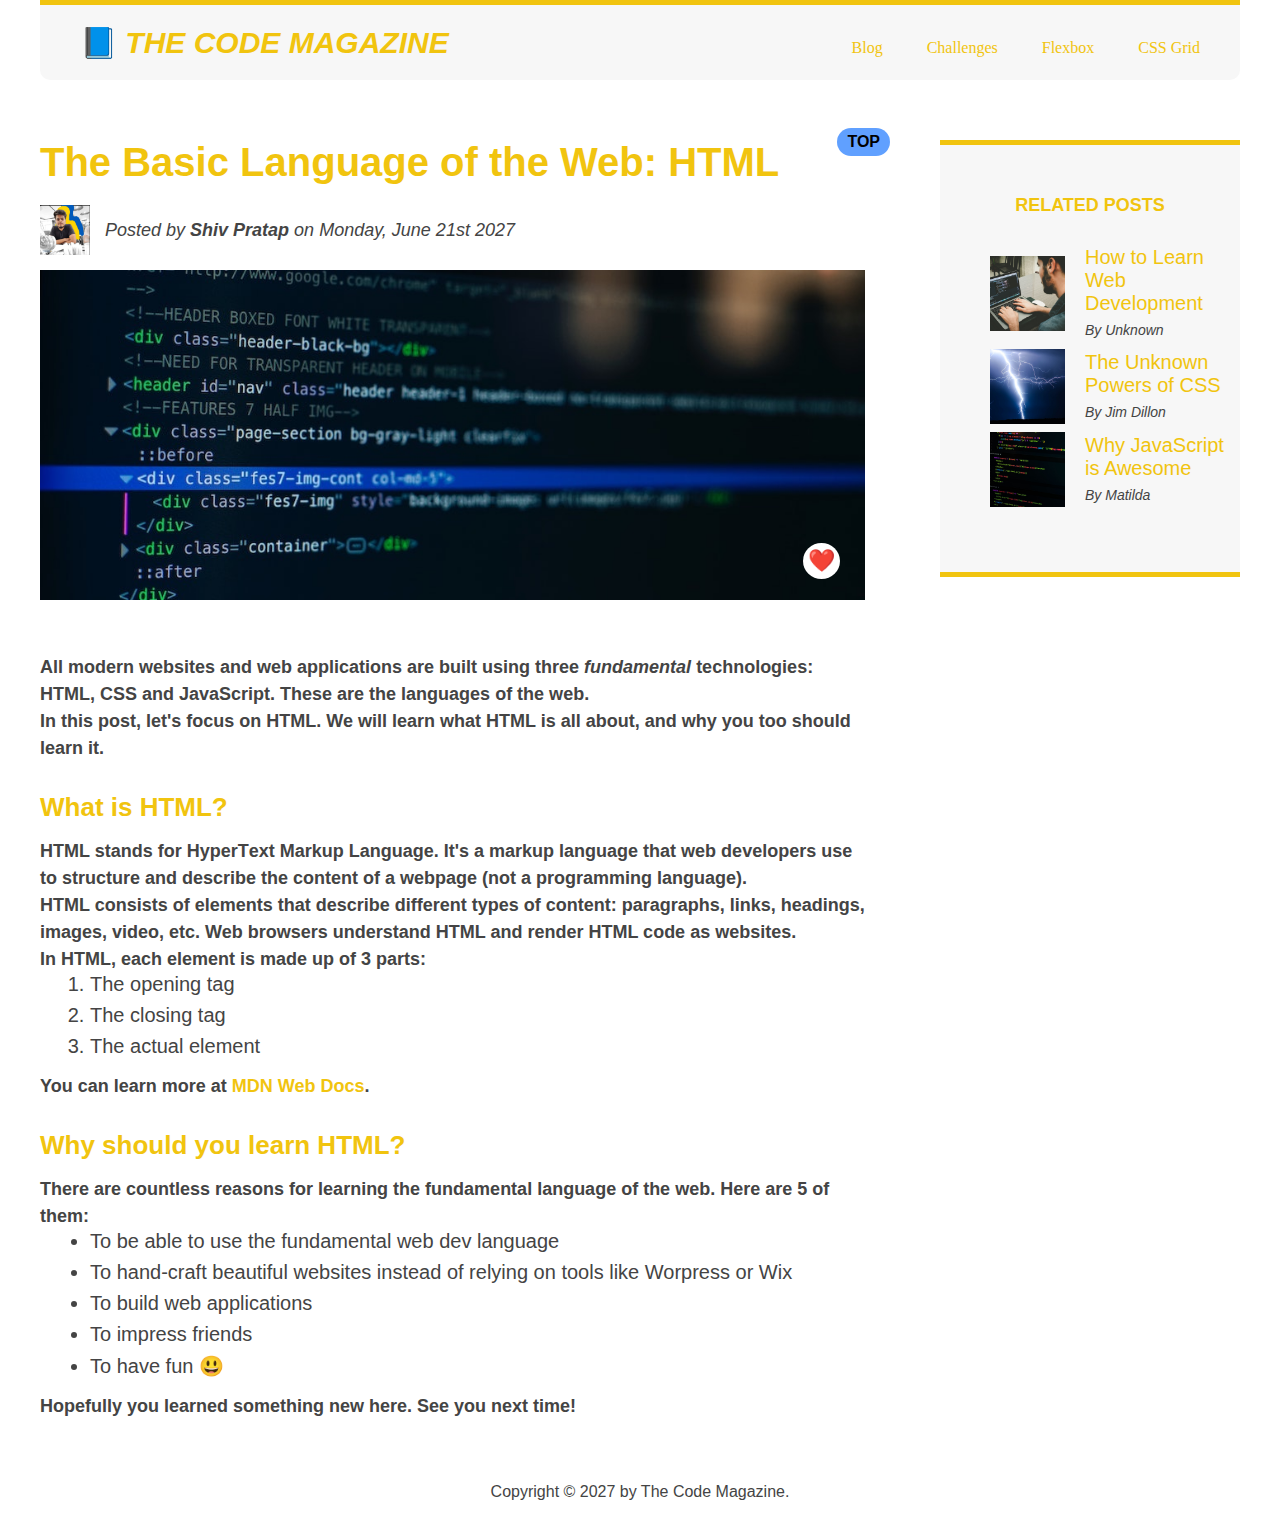
<file: index.html>
<!DOCTYPE html>
<html lang="en">
  <head>
    <meta charset="UTF-8" />
    <title>The Basic Language of the Web: HTML</title>
    <link rel="stylesheet" href="style.css" />
  </head>

  <body>
    <!--
    <h1>The Basic Language of the Web: HTML</h1>
    <h2>The Basic Language of the Web: HTML</h2>
    <h3>The Basic Language of the Web: HTML</h3>
    <h4>The Basic Language of the Web: HTML</h4>
    <h5>The Basic Language of the Web: HTML</h5>
    <h6>The Basic Language of the Web: HTML</h6>
    -->
    <div class="container">
      <header id="top" class="main-header">
        <h1>📘 The Code Magazine</h1>

        <nav class="nav-bar">
          <a href="blog.html">Blog</a>
          <a href="#">Challenges</a>
          <a href="flexbox.html">Flexbox</a>
          <a href="css-grid.html">CSS Grid</a>
        </nav>
      </header>
      <!-- was only necessary for flexbox -->
      <!-- <div class="flex"> -->
      <article>
        <header class="about-author">
          <h2>The Basic Language of the Web: HTML</h2>
          <div class="author-section">
            <img
              src="img/photo_2023-05-13_01-30-47.jpg"
              alt="Headshot of Shiv"
              height="50"
              width="50"
              class="my-image"
            />

            <p id="author" class="me">
              Posted by <strong>Shiv Pratap</strong> on Monday, June 21st 2027
            </p>
          </div>
          <img
            src="img/post-img.jpg"
            alt="HTML code on a screen"
            width="500"
            height="200"
            class="post-image"
          />
          <button class="like">❤️</button>
        </header>

        <p class="related-author">
          All modern websites and web applications are built using three
          <em>fundamental</em>
          technologies: HTML, CSS and JavaScript. These are the languages of the
          web.
        </p>

        <p class="related-author">
          In this post, let's focus on HTML. We will learn what HTML is all
          about, and why you too should learn it.
        </p>

        <h3>What is HTML?</h3>
        <p class="related-author">
          HTML stands for <strong>H</strong>yper<strong>T</strong>ext
          <strong>M</strong>arkup <strong>L</strong>anguage. It's a markup
          language that web developers use to structure and describe the content
          of a webpage (not a programming language).
        </p>
        <p class="related-author">
          HTML consists of elements that describe different types of content:
          paragraphs, links, headings, images, video, etc. Web browsers
          understand HTML and render HTML code as websites.
        </p>
        <p class="related-author">
          In HTML, each element is made up of 3 parts:
        </p>

        <ol>
          <li>The opening tag</li>
          <li>The closing tag</li>
          <li>The actual element</li>
        </ol>

        <p class="related-author">
          You can learn more at
          <a
            href="https://developer.mozilla.org/en-US/docs/Web/HTML"
            target="_blank"
            >MDN Web Docs</a
          >.
        </p>

        <h3>Why should you learn HTML?</h3>

        <p class="related-author">
          There are countless reasons for learning the fundamental language of
          the web. Here are 5 of them:
        </p>

        <ul>
          <li>To be able to use the fundamental web dev language</li>
          <li>
            To hand-craft beautiful websites instead of relying on tools like
            Worpress or Wix
          </li>
          <li>To build web applications</li>
          <li>To impress friends</li>
          <li>To have fun 😃</li>
        </ul>

        <p class="related-author">
          Hopefully you learned something new here. See you next time!
        </p>
      </article>

      <aside class="related-post">
        <h4>Related posts</h4>

        <ul class="noBullet">
          <li class="noBulletPost">
            <img
              src="img/related-1.jpg"
              alt="Person programming"
              width="75"
              width="75"
            />
            <div>
              <a href="#">How to Learn Web Development</a>
              <p class="by">By Unknown</p>
            </div>
          </li>
          <li class="noBulletPost">
            <img
              src="img/related-2.jpg"
              alt="Lightning"
              width="75"
              heigth="75"
            />
            <div>
              <a href="#">The Unknown Powers of CSS</a>
              <p class="by">By Jim Dillon</p>
            </div>
          </li>
          <li class="noBulletPost">
            <img
              src="img/related-3.jpg"
              alt="JavaScript code on a screen"
              width="75"
              height="75"
            />
            <div>
              <a href="#">Why JavaScript is Awesome</a>
              <p class="by">By Matilda</p>
            </div>
          </li>
        </ul>
      </aside>
      <!-- </div> -->

      <footer>
        <p id="copyright" class="copyright text">
          Copyright &copy; 2027 by The Code Magazine.
        </p>
      </footer>
      <!-- <a href="#top"><button class="arrow">&uarr;</button></a> -->
    </div>
  </body>
</html>
</file>
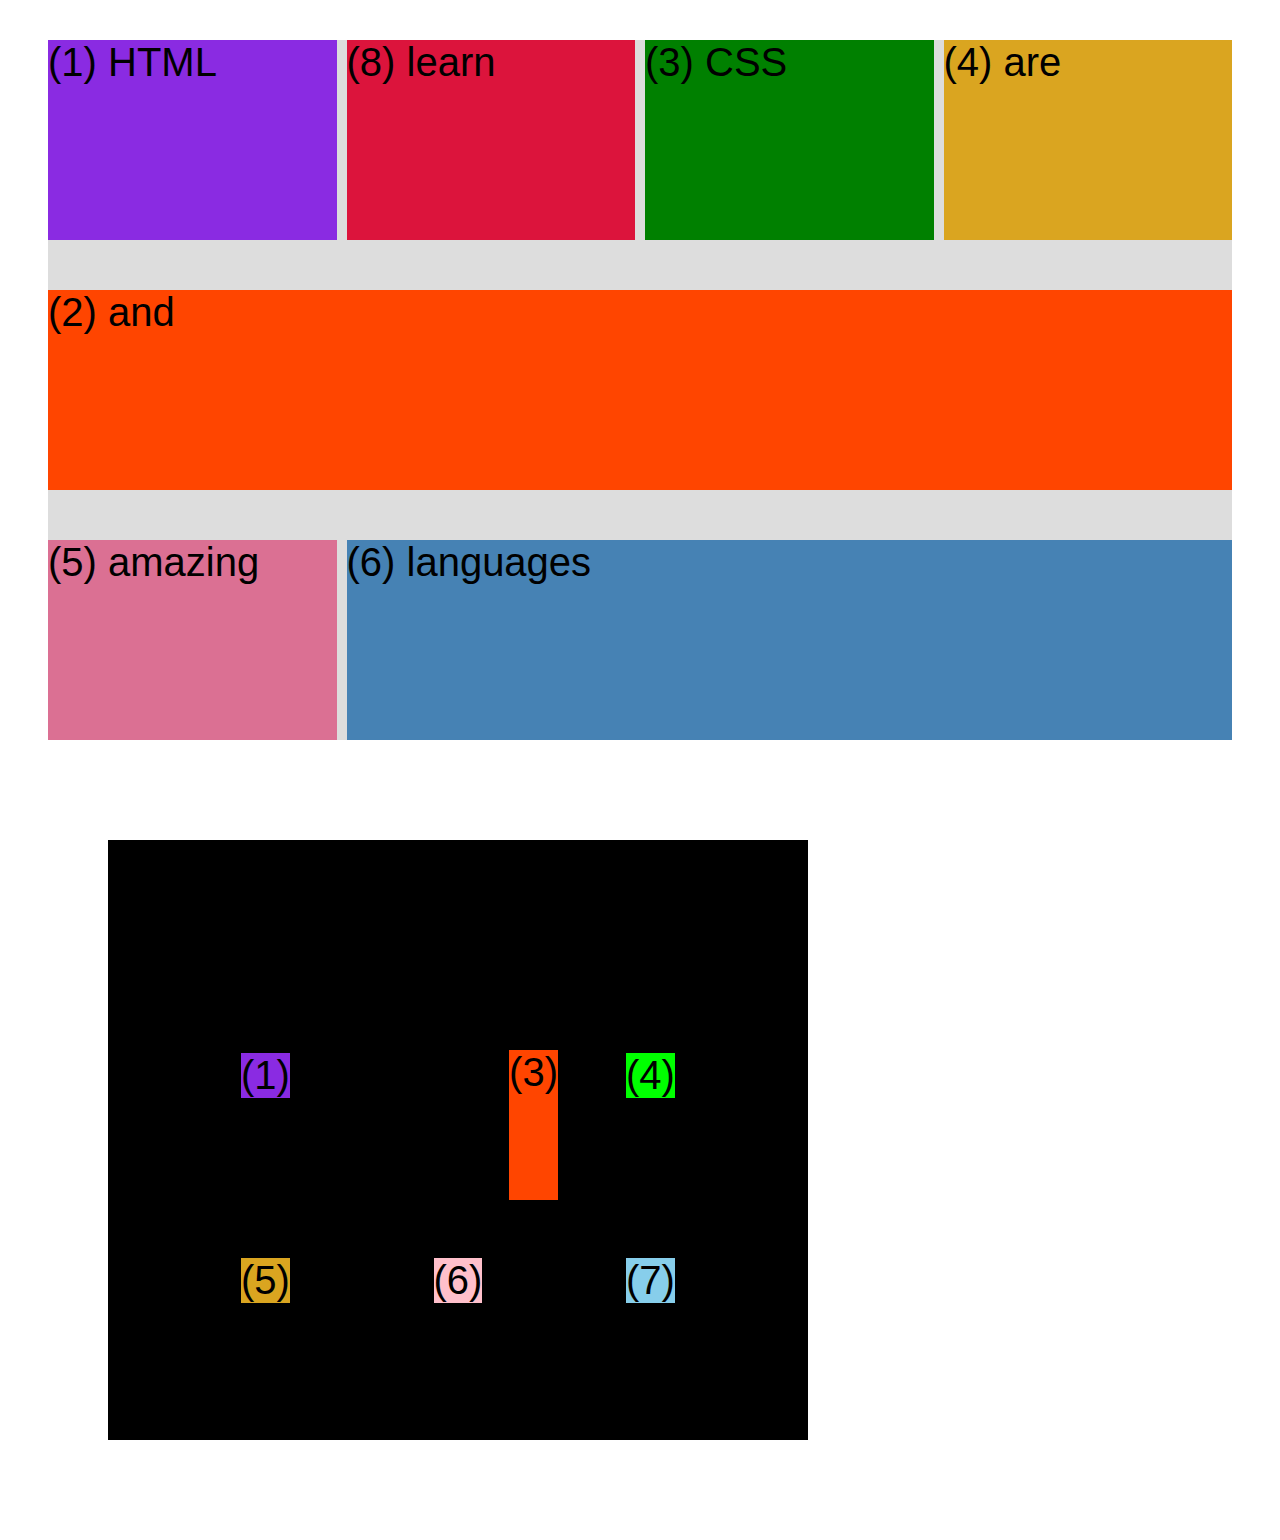
<file: css-grid.html>
<!DOCTYPE html>
<html lang="en">
  <head>
    <meta charset="UTF-8" />
    <meta http-equiv="X-UA-Compatible" content="IE=edge" />
    <meta name="viewport" content="width=device-width, initial-scale=1.0" />
    <title>CSS Grid</title>
    <style>
      .el--1 {
        background-color: blueviolet;
      }
      .el--2 {
        background-color: orangered;
      }
      .el--3 {
        background-color: green;
        height: 200px; /*this will define the tallest height of the entire row it is placed in*/
      }
      .el--4 {
        background-color: goldenrod;
      }
      .el--5 {
        background-color: palevioletred;
      }
      .el--6 {
        background-color: steelblue;
        grid-column: -4 / -1;
      }
      .el--7 {
        background-color: yellow;
        /* height: 200px; */
        /*align-self: flex-end; this flex property is also working on grid*/
      }
      .el--8 {
        background-color: crimson;
      }

      .container--1 {
        /* STARTER */
        font-family: sans-serif;
        background-color: #ddd;
        font-size: 40px;
        margin: 40px;

        /* CSS GRID */
        display: grid;
        /* grid-template-columns: 200px 200px 400px 500px;                 defines how many and of what width columns you want in your grid*/
        /*grid-template-columns: 1fr 1fr 1fr 1fr; /*defines how many and of what width columns you want in your grid , fr is unit used for variable width    bigger fr means larger result in*/
        /*grid-template-columns: 3fr 1fr 1fr 1fr; /*gives three parts of containter to first column and remaining of 1 parts each to other three columns*/
        /* grid-template-columns: 3fr 1fr 1fr auto; /*auto will make the last column the required space for its content*/

        grid-template-columns: repeat(
          4,
          1fr
        ); /*repeat function will set the fr of four columns to 1fr*/
        /*  grid-template-rows: 300px 300px; /*defines how many and of what height rows you want in your grid*/
        grid-template-rows: 1fr 1fr 1fr;
        /*height: 500px; will set the height of the grid container*/
        /* gap: 20px; */
        row-gap: 50px; /*tells how much gap you want between rows*/
        column-gap: 10px; /*tells how much gap you want between columns*/
      }

      .el--8 {
        grid-column: 2 / 3; /*2 and 3 defines grid line of the column start / end*/
        grid-row: 1 / 2; /*same as grid-column*/
      }

      .el--2 {
        /* grid-column: 1 / 2; */
        grid-row: 2 / 3;
        grid-column: 1 / -1;
      }

      /*styling for container two*/

      .ell--1 {
        background-color: blueviolet;
      }
      .ell--3 {
        background-color: orangered;
        height: 150px;
      }
      .ell--4 {
        background-color: lime;
      }
      .ell--5 {
        background-color: goldenrod;
      }
      .ell--6 {
        background-color: pink;
      }
      .ell--7 {
        background-color: skyblue;
      }

      .container--2 {
        /* STARTER */
        font-family: sans-serif;
        background-color: black;
        font-size: 40px;
        margin: 100px;

        width: 700px;
        height: 600px;

        /* CSS GRID */

        display: grid;
        grid-template-columns: 125px 200px 125px;
        grid-template-rows: 250px 100px;

        /*aligning tracks inside container: distribute empty space*/
        justify-content: center; /*align horizontally the tracks all other properties related to justify-content can be used*/
        align-content: center; /* align vertically the tracks and instead of flex-end and flex-start use start and end*/
        gap: 30px;

        /*aligning items inside cells*/
        align-items: center;
        justify-items: center; /*using items instead of content because it is based on individual items inside the cells*/

        /* align-items: end;
        justify-items: end; */
      }

      /* we can align individual items by selecting them*/
      .ell--3 {
        justify-self: end;
        align-self: end;
      }
    </style>
  </head>
  <body>
    <div class="container--1">
      <div class="el el--1">(1) HTML</div>
      <div class="el el--2">(2) and</div>
      <div class="el el--3">(3) CSS</div>
      <div class="el el--4">(4) are</div>
      <div class="el el--5">(5) amazing</div>
      <div class="el el--6">(6) languages</div>
      <!-- <div class="el el--7">(7) to</div> -->
      <div class="el el--8">(8) learn</div>
    </div>

    <div class="container--2">
      <div class="el ell--1">(1)</div>
      <div class="el ell--3">(3)</div>
      <div class="el ell--4">(4)</div>
      <div class="el ell--5">(5)</div>
      <div class="el ell--6">(6)</div>
      <div class="el ell--7">(7)</div>
    </div>
  </body>
</html>
</file>
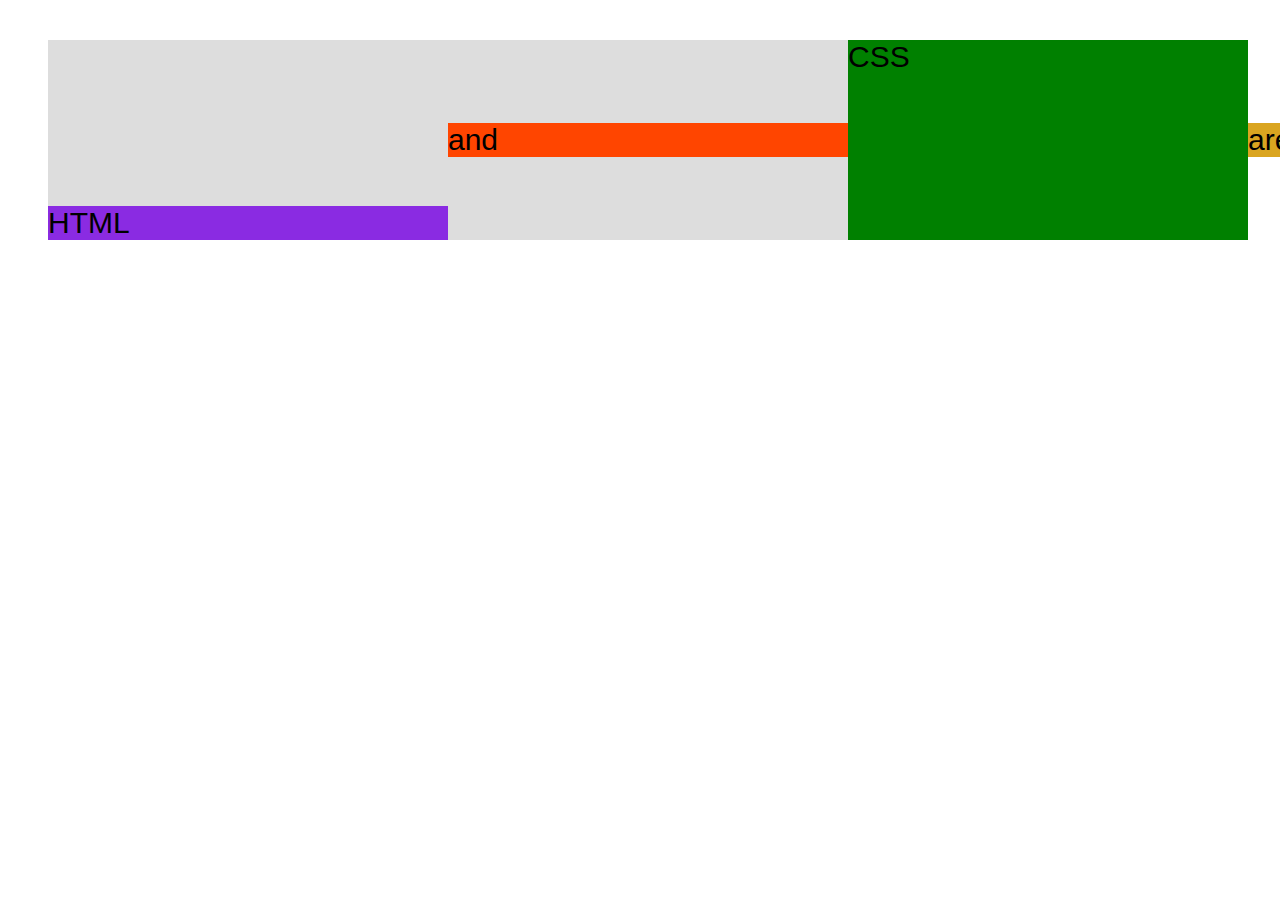
<file: flexbox.html>
<!DOCTYPE html>
<html lang="en">
  <head>
    <meta charset="UTF-8" />
    <meta http-equiv="X-UA-Compatible" content="IE=edge" />
    <meta name="viewport" content="width=device-width, initial-scale=1.0" />
    <title>Flexbox</title>
    <style>
      .el--1 {
        background-color: blueviolet;
      }
      .el--2 {
        background-color: orangered;
      }
      .el--3 {
        background-color: green;
        height: 200px;
        /* font-size: 20px; */
      }
      .el--4 {
        background-color: goldenrod;
      }
      .el--5 {
        background-color: palevioletred;
      }
      .el--6 {
        background-color: steelblue;
      }
      .el--7 {
        background-color: yellow;
      }
      .el--8 {
        background-color: crimson;
      }

      .container {
        /* STARTER */
        font-family: sans-serif;
        background-color: #ddd;
        font-size: 40px;
        width: 1000px;
        margin: 40px;

        /* FLEXBOX */
        font-size: 30px;
        display: flex;
        align-items: center; /*cross axis*/
        justify-content: flex-start; /*main axis*/
        /* gap: 30px; */
      }

      .el--1 {
        align-self: flex-end;
        /* flex-grow: 1; */
      }

      .el--5 {
        align-self: flex-start;
        /* order: -2; */
      }

      .el--8 {
        order: -1;
      }

      /* .el--6 {
        
      } */

      .el--7 {
        align-self: flex-end;
        /* flex-grow: 2; */
      }

      .el {
        /*
      Default Values
      flex-grow: 0;
      flex-shrink: 1;
      flex-basis: auto;  determine initial size of flex items
      */

        /* flex-basis: 50px; */
        /* flex-grow: 1; */
        /* flex-basis: 500px;
        flex-shrink: 0; */
        /* flex-grow: 1; */
        flex: 0 0 400px;
        /* flex: 1; */
      }
    </style>
  </head>
  <body>
    <div class="container">
      <div class="el el--1">HTML</div>
      <div class="el el--2">and</div>
      <div class="el el--3">CSS</div>
      <div class="el el--4">are</div>
      <div class="el el--5">amazing</div>
      <div class="el el--6">languages</div>
      <!-- <div class="el el--7">to</div>
      <div class="el el--8">learn</div> -->
    </div>
  </body>
</html>
</file>
<file: style.css>
* {
  margin: 0;
  padding: 0;
  box-sizing: border-box;
}

/* h1 {
  this is random stuff
} */
h1,
h2,
h3,
h4,
p,
li {
  font-family: sans-serif;
  color: #444;
}
h1,
h2,
h3,
h4 {
  color: #f1c40f;
}
nav a:link {
  display: inline-block;
  margin: 0 20px;
  margin-top: 10px;
}

nav a:hover {
  font-size: 18px;
}

nav a:link:last-child {
  margin-right: 0;
}

.container {
  width: 1200px;
  margin: 0 auto;
  position: relative;
}

.main-header {
  background-color: #f7f7f7;
  padding: 20px 40px;
  border-top: 5px solid #f1c40f;
  /* margin-bottom: 50px; */ /*removing this margin and will use gap in grid*/
  border-bottom-left-radius: 10px;
  border-bottom-right-radius: 10px;
}
.about-author {
  margin-bottom: 50px;
  position: relative;
}
h1 {
  font-size: 30px;
  text-transform: uppercase;
  font-style: italic;
}
h2 {
  font-size: 40px;
  margin-bottom: 20px;
  /* background-color: yellow; */
  position: relative;
}
h3 {
  font-size: 26px;
  margin-top: 30px;
  margin-bottom: 15px;
}
h4 {
  text-transform: uppercase;
  font-size: 18px;
  text-align: center;
  margin-bottom: 30px;
}
p {
  font-family: sans-serif;
  font-size: 22px;
  line-height: 1.5;
  margin-bottom: 20px;
}
li {
  font-size: 20px;
  margin-bottom: 8px;
}
li:last-child {
  margin: 0;
}
/* footer p{
} */

#author {
  font-family: sans-serif;
  font-size: 18px;
  font-style: italic;
  margin-left: 15px;
  margin-bottom: 0;
}

#copyright {
  font-size: 16px;
  /* margin-bottom: 0; */
}

.related-author {
  font-size: 18px;
  font-weight: bold;

  margin-bottom: 0;
}

.noBullet {
  list-style: none;
}

aside {
  background-color: #f7f7f7;
  border: 5px solid #f1c40f;
  border-width: 5px 0 5px 0;
  padding: 50px 0;

  /* width: 800px;                                 only necessary for flexbox now using grid so removed this properties
  align-self: flex-start; */
}
.post-image {
  width: 100%;
  height: auto;
}

/* body {
  background-color: aqua;
} */
a:link {
  color: #f1c40f;
  text-decoration: none;
}
a:visited {
  color: #f1c40f;
}
a:hover {
  color: #444;
  text-decoration: underline dotted #444;
}

a:active {
  background-color: #f1c40f;
}
/* always use pseudo classes for anchor in lvha order*/
#copyright {
  color: #444;
}

.copyright {
  color: blue;
}

.text {
  color: #f7f7f7;
}

footer p {
  color: brown;
}
/* article {
  margin-bottom: 60px;                    don't need in grid
} */
ul,
ol {
  margin-left: 50px;
  margin-bottom: 15px;
}

/*like button on image*/

.like {
  font-size: 22px;
  background-color: white;
  padding: 5px;
  border-width: 0;
  border-radius: 50%;

  position: absolute;
  bottom: 25px;
  right: 25px;
}

.like:hover {
  cursor: pointer;
}
.like:active {
  background-color: #444;
}

/* .arrow {
  font-size: 18px;
  color: #444;
  background-color: #f1c40f;
  padding: 15px 20px;
  border-width: 0;
  border-radius: 50%;
  position: absolute;
  bottom: 60px;
  right: 20px;
}
.arrow:hover {
  cursor: pointer;
}
.arrow:active {
  background-color: #f7f7f7;
  color: #f1c40f;
  /* cursor: pointer; 
}*/

h1::first-letter {
  font-style: normal;
}
/* h2::first-letter {
  font-size: 60px;
} */

h2::after {
  content: "TOP";
  font-size: 16px;
  background-color: rgba(0, 102, 255, 0.623);
  color: black;
  padding: 5px 10px;
  position: absolute;
  top: -12px;
  right: -25px;
  border-radius: 20px;
}

/*floats*/

/* h1 {
  float: left;
}

.nav-bar {
  display: inline;
  float: right;
                          
}

.main-header::after {
  clear: both;
  content: "";
  display: block;
}

.my-image {
  float: left;
}
.me {
  float: left;
  margin-top: 10px;
  margin-left: 20px;
}
article {
  float: left;
  width: 825px;
}
aside {
  float: right;
  width: 300px;
}

                                           
footer {
  clear: both;
} */

/*Using flex-box*/

.main-header {
  display: flex;
  justify-content: space-between;
  align-items: center;
}
.author-section {
  /* background-color: red; */
  margin-bottom: 15px;
  /* width: 500px; */
  display: flex;
  /* justify-content: space-between; */
  align-items: center;
}

.noBulletPost {
  /* background-color: red; */
  display: flex;
  align-items: center;
  gap: 20px;
  /* width: 380px;
  justify-content: space-between; */
}
.by {
  margin-bottom: 0;
  font-size: 14px;
  font-weight: normal;
  font-style: italic;
  margin-top: 5px;
}

/* .noBulletPost div {
  margin-left: 20px;
} */

/*removed flexbox for article and aside, will use grid for it*/
/* .flex {
  display: flex;
  gap: 75px;
}
aside {
  align-self: flex-start;
  flex: 0 0 300px;
}
article {
  flex: 1;
  margin-bottom: 0;
} */

/*Using grid instead*/

.container {
  display: grid;
  grid-template-columns: 1fr 300px; /*1fr will use the remaining space left after using 300px*/
  /* grid-template-rows: 150px 1fr 30px; */
  row-gap: 60px;
  column-gap: 75px;
}
.main-header {
  grid-column: 1 / 3; /*giving all the columns from 1 to 3 to main header in first row    where 1 and 3 represent grid lines*/
}

aside {
  align-self: start; /*putting aside that is inside the cell in the start vertically*/
}
footer {
  grid-column: 1 / 3;
  justify-self: center; /*centering the footer in the complete row as it is occupied whole by it*/
}
</file>
